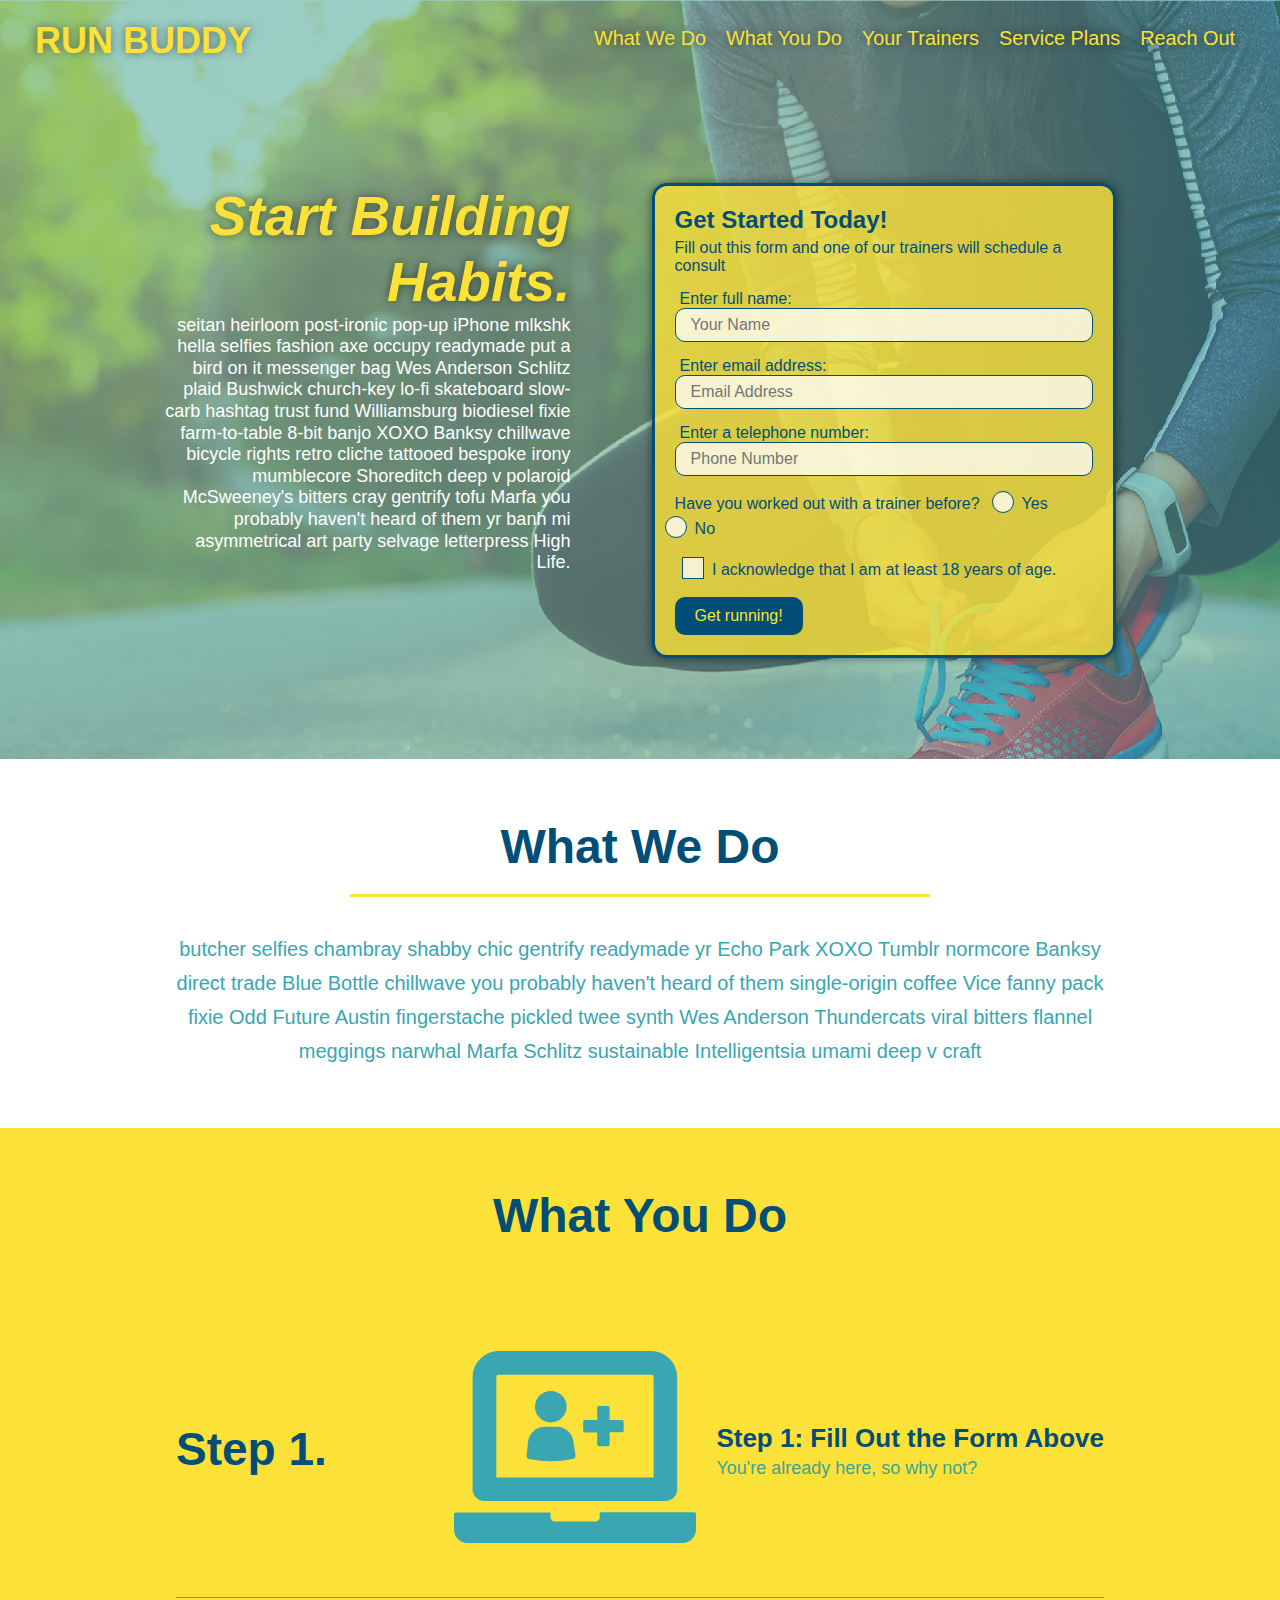
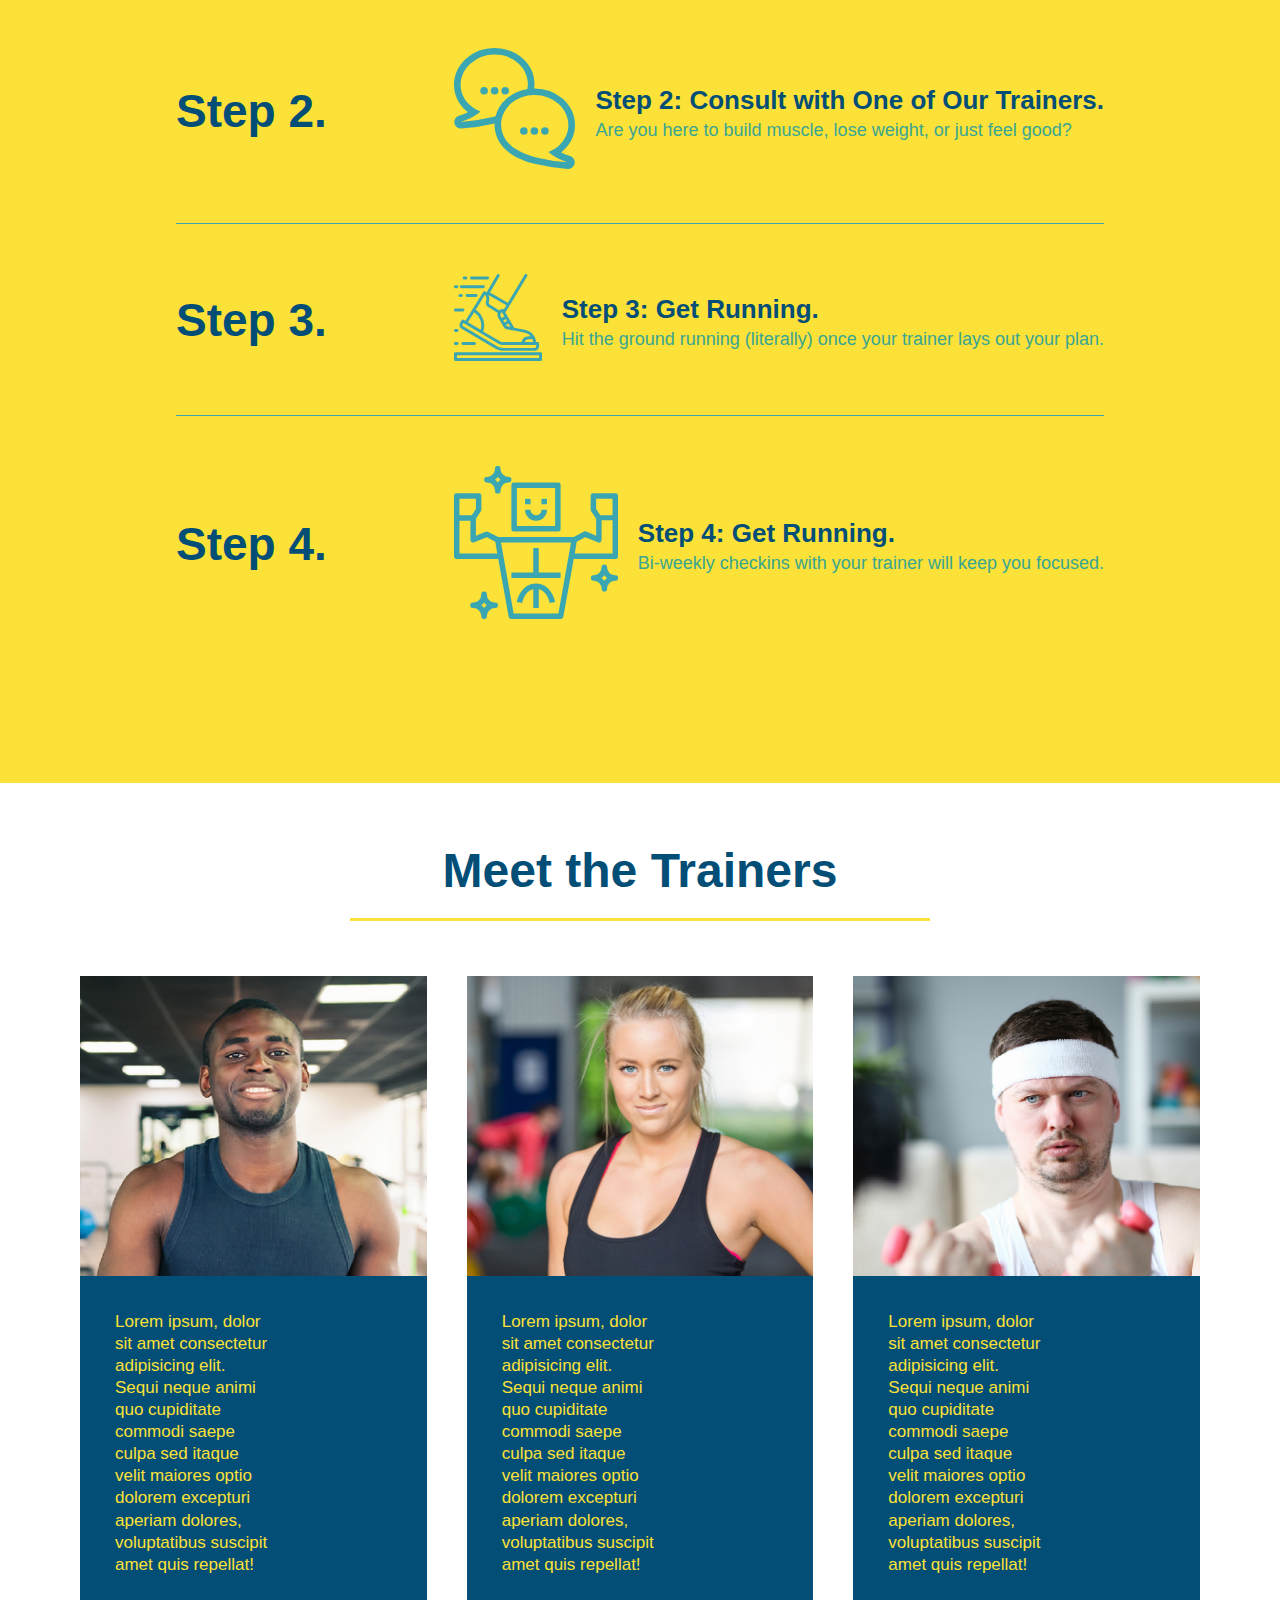
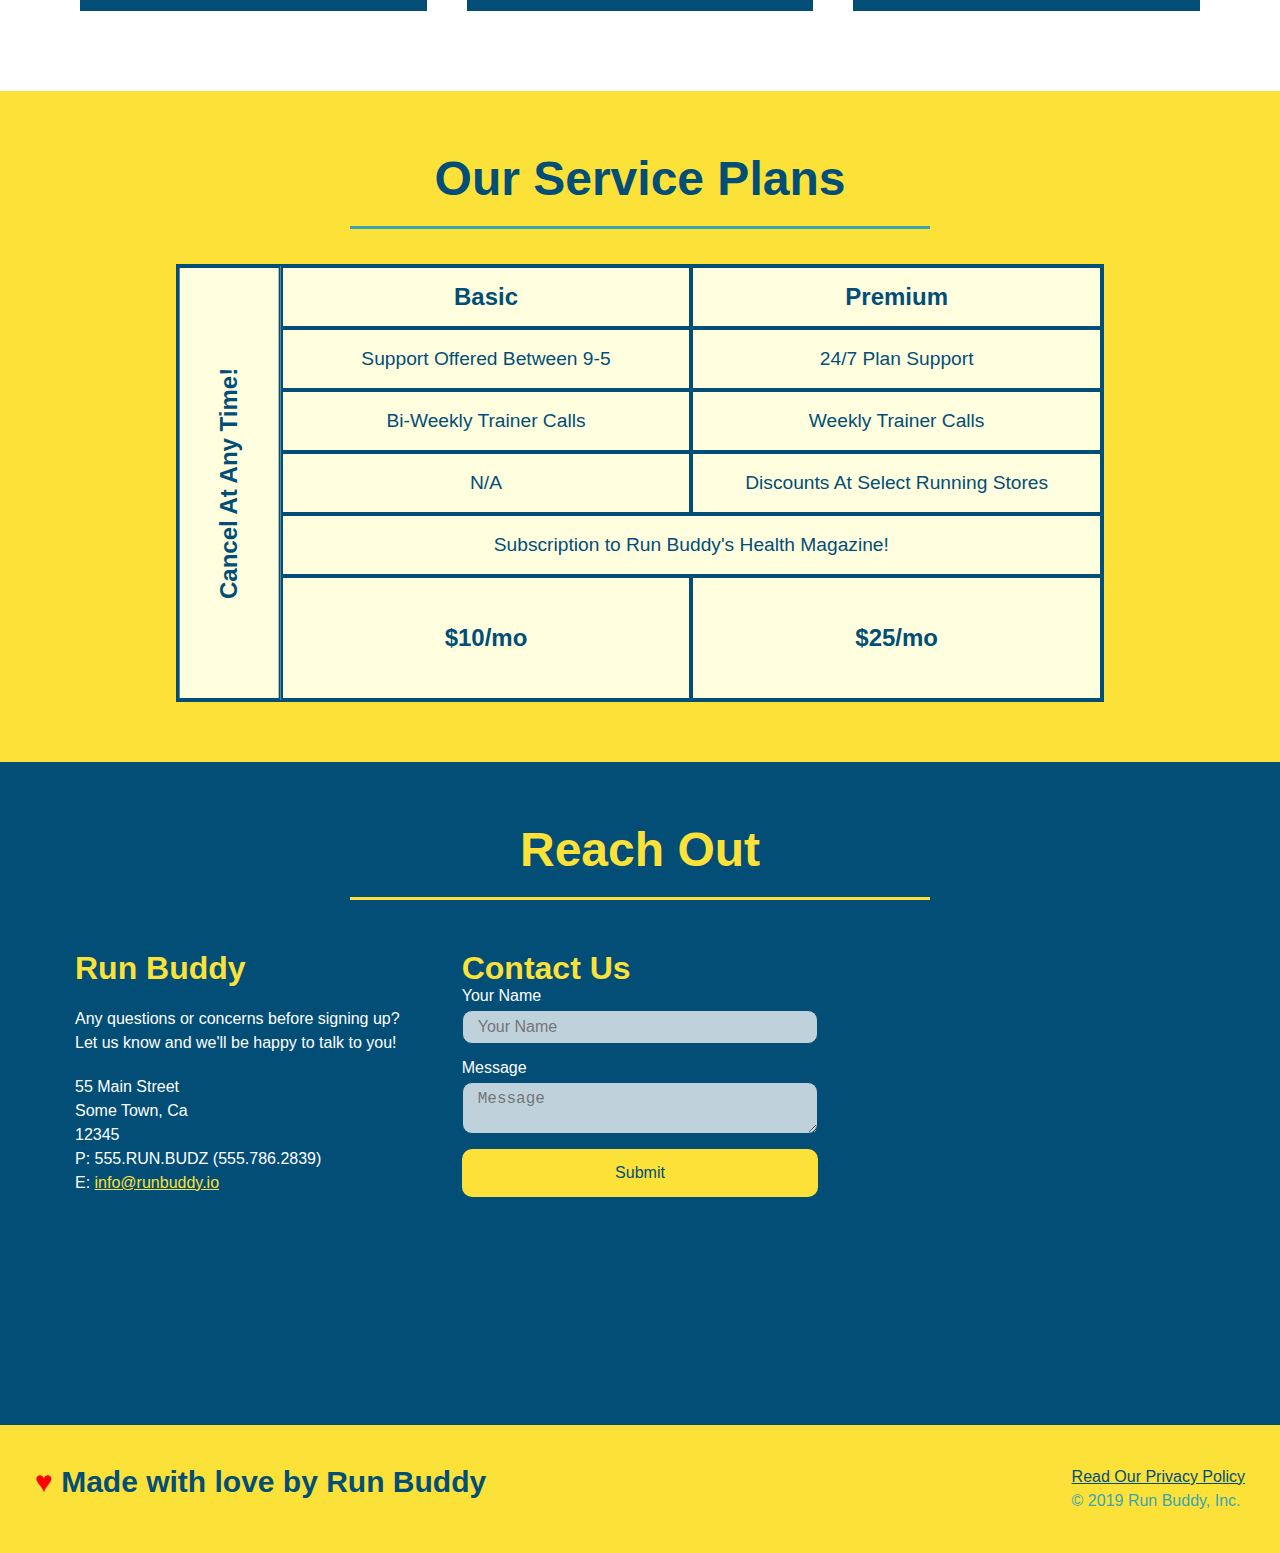
<file: index.html>
<!Doctype html>
<html lang="en">
    <head>
        <meta charset="UTF-8" />
        <meta name="viewport" content="width=device-width, initial-scale=1.0" />
        <title>Run Buddy</title>
        <link rel="stylesheet" href="./assets/css/style.css" />
    </head>
    <body>
        <!--navigation-->
        <header>
            <h1><a href="/">RUN BUDDY</a></h1>
            <nav>
                <!--unordered list element-->
                <ul>
                    <!--List item element-->
                    <li>
                        <!--anchor element-->
                        <a href="#what-we-do">What We Do</a>
                    </li>
                    <li>
                        <a href="#what-you-do">What You Do</a> 
                    </li>
                    <li>
                        <a href="#your-trainers">Your Trainers</a> 
                    </li>
                    <li><a href="#service-plans">Service Plans</a>
                    </li>
                    <li>
                        <a href="#reach-out">Reach Out</a> 
                    </li>
                </ul>
            </nav>
        </header>

        <!--hero/jumbotron-->
        <section class="hero">
            <div class="hero-cta">
                <h2>Start Building Habits.</h2>
                <p>
                  seitan heirloom post-ironic pop-up iPhone mlkshk hella selfies fashion axe occupy readymade put a bird on it
                  messenger bag Wes Anderson Schlitz plaid Bushwick church-key lo-fi skateboard slow-carb hashtag trust fund
                  Williamsburg biodiesel fixie farm-to-table 8-bit banjo XOXO Banksy chillwave bicycle rights retro cliche
                  tattooed bespoke irony mumblecore Shoreditch deep v polaroid McSweeney's bitters cray gentrify tofu Marfa you
                  probably haven't heard of them yr banh mi asymmetrical art party selvage letterpress High Life.
                </p>
              </div>
            <div class="hero-form">
                <h3>Get Started Today!</h3>
                <p>Fill out this form and one of our trainers will schedule a consult</p>
                <!--Add form element-->
                <form>
                    <label for="name">Enter full name:</label>
                    <input type="text" placeholder="Your Name" name="name" id="name" class="form-input" />

                    <label for="email">Enter email address:</label>
                    <input type="email" placeholder="Email Address" name="email" id="email"  class="form-input" />

                    <label for="phone">Enter a telephone number:</label>
                    <input type="tel" placeholder="Phone Number" name="phone" id="phone"  class="form-input" />
                    <p>
                        Have you worked out with a trainer before?
                        <span class="radio-wrapper">
                          <input type="radio" name="trainer-confirm" id="trainer-yes" />
                          <label for="trainer-yes">Yes</label>
                        </span>
                        <span class="radio-wrapper">
                          <input type="radio" name="trainer-confirm" id="trainer-no" />
                          <label for="trainer-no">No</label>
                        </span>
                      </p>
                      <p>
                        <span class="checkbox-wrapper">
                          <input type="checkbox" name="age-confirm" id="checkbox" />
                          <label for="checkbox">I acknowledge that I am at least 18 years of age.</label>
                        </span>
                      </p>
                    <button type="submit">
                        Get running!
                    </button>
                </form>
            </div>
        </section>
        <!--End Hero-->

        <!--"what we do"- section-->
        <section id="what-we-do" class="intro">
<!-- Wrap every h2 with a class of "section-title" in this div! -->
            <div class="flex-row">
                <h2 class="section-title primary-border">What We Do</h2>
            </div>
            <div class="flex-row">
                <p>
                            butcher selfies chambray shabby chic gentrify readymade yr Echo Park XOXO Tumblr normcore Banksy direct trade Blue Bottle chillwave you probably haven't heard of them single-origin coffee Vice fanny pack fixie Odd Future Austin fingerstache pickled twee synth Wes Anderson Thundercats viral bitters flannel meggings narwhal Marfa Schlitz sustainable Intelligentsia umami deep v craft
                </p>
            </div>
        </section>

        <!--"what you do"- section-->
        <section id="what-you-do" class="steps">
            <!-- Wrap every h2 with a class of "section-title" in this div! -->
            <div class="flex-row">
                <h2 class="section-title primary-border">What You Do</h2>
            </div>
            <div>
            <!-- insert this img element -->

                <div class="step">
                    <h3>Step 1.</h3>
                    <div class="step-info">
                      <div class="step-img">
                        <img src="./assets/images/step-1.svg" alt="" />
                      </div>
                      <div class="step-text">
                        <h4>Step 1: Fill Out the Form Above</h4>
                        <p>You're already here, so why not?</p>
                      </div>
                    </div>
                </div>

            <div class="step">
                <h3>Step 2.</h3>
                <div class="step-info">
                  <div class="step-img">
                    <img src="./assets/images/step-2.svg" alt="" />
                  </div>
                  <div class="step-text">
                    <h4>Step 2: Consult with One of Our Trainers.</h4>
                    <p>Are you here to build muscle, lose weight, or just feel good?</p>
                  </div>
                </div>
            </div>
            <div class="step">
                <h3>Step 3.</h3>
                <div class="step-info">
                  <div class="step-img">
                    <img src="./assets/images/step-3.svg" alt="" />
                  </div>
                  <div class="step-text">
                    <h4>Step 3: Get Running.</h4>
                    <p>Hit the ground running (literally) once your trainer lays out your plan.</p>
                  </div>
                </div>
            </div>
            <div class="step">
                <h3>Step 4.</h3>
                <div class="step-info">
                  <div class="step-img">
                    <img src="./assets/images/step-4.svg" alt="" />
                  </div>
                  <div class="step-text">
                    <h4>Step 4: Get Running.</h4>
                    <p>Bi-weekly checkins with your trainer will keep you focused.</p>
                  </div>
                </div>
            </div>
        </section>

        <!--"meet the trainers" section-->
        <section id="your-trainers">
            <!-- Wrap every h2 with a class of "section-title" in this div! -->
            <div class="flex-row">
                <h2 class="section-title primary-border">Meet the Trainers</h2>
            </div>
        <div class="trainers">

            <article class="trainer">
                <div class="trainer-img trainer-1">
                  <div>
                    <h3>Arron Stephens</h3>
                    <h4>Speed / Strength</h4>
                  </div>
                </div>
                <div class="trainer-bio">
                    <!-- re-add name and role here -->
                    <h3>Arron Stephens</h3>
                    <h4>Speed / Strength</h4>
                    <p>
                      Lorem ipsum, dolor sit amet consectetur adipisicing elit. Sequi neque animi quo cupiditate commodi saepe culpa sed itaque velit maiores optio dolorem excepturi aperiam dolores, voluptatibus suscipit amet quis repellat!
                    </p>
                  </div>
              </article>


            <!--Second Trainer Bio-->

            <article class="trainer">
                <div class="trainer-img trainer-2">
                  <div>
                    <h3>Joanna Gil</h3>
                    <h4>Endurance</h4>
                  </div>
                </div>
                <div class="trainer-bio">
                    <!-- re-add name and role here -->
                    <h3>Joanna Gil</h3>
                    <h4>Endurance</h4>
                    <p>
                      Lorem ipsum, dolor sit amet consectetur adipisicing elit. Sequi neque animi quo cupiditate commodi saepe culpa sed itaque velit maiores optio dolorem excepturi aperiam dolores, voluptatibus suscipit amet quis repellat!
                    </p>
                  </div>
              </article>
            <!--Third Trainer Bio-->
            <article class="trainer">
                <div class="trainer-img trainer-3">
                 <div>
                    <h3>Harry "The Headband" Smith</h3>
                    <h4>Strength</h4>
                  </div>
                </div>
                <div class="trainer-bio">
                    <!-- re-add name and role here -->
                    <h3>Harry "The Headband" Smith</h3>
                    <h4>Strength</h4>
                    <p>
                      Lorem ipsum, dolor sit amet consectetur adipisicing elit. Sequi neque animi quo cupiditate commodi saepe culpa sed itaque velit maiores optio dolorem excepturi aperiam dolores, voluptatibus suscipit amet quis repellat!
                    </p>
                </div>
              </article>
        </div>
        </section>
        <!--Service Plans-->
        <section id="service-plans" class="services">

            <h2 class="section-title secondary-border">
              Our Service Plans
            </h2>
            <div class="service-grid-wrapper">
                <div class="service-grid-container">
  <!-- Headers -->
  <div class="service-grid-item grid-head basic">
    Basic
  </div>
  <div class="service-grid-item grid-head premium">
    Premium
  </div>
  <!-- Body -->
  <div class="service-grid-item basic">
    Support Offered Between 9-5
  </div>
  
  <div class="service-grid-item premium">
    24/7 Plan Support
  </div>
  
  <div class="service-grid-item basic">
    Bi-Weekly Trainer Calls
  </div>
  
  <div class="service-grid-item premium">
    Weekly Trainer Calls
  </div>
  
  <div class="service-grid-item basic">
    N/A
  </div>
  
  <div class="service-grid-item premium">
    Discounts At Select Running Stores
  </div>
  
  <div class="service-grid-item both">
    Subscription to Run Buddy's Health Magazine!
  </div>
  
  <div class="service-grid-item grid-price basic">
    $10/mo
  </div>
  
  <div class="service-grid-item grid-price premium">
    $25/mo
  </div>
  
  <div class="service-grid-item cancel">
    Cancel At Any Time!
  </div>
                </div> <!-- div service-grid-container -->
                
              </div> <!-- div service-grid-wrapper -->         
          </section>
        <!--"Reach Out"-->
        <section id="reach-out" class="contact">
            <!-- Wrap every h2 with a class of "section-title" in this div! -->
            <div class="flex-row">
                <h2 class="section-title primary-border">Reach Out</h2>
            </div>
        <div class="contact-info">
            <div>
                <h3>Run Buddy</h3>
                <p>Any questions or concerns before signing up?
                </br>
                Let us know and we'll be happy to talk to you!
                </p>
                <address>
                55 Main Street<br />
                Some Town, Ca<br />
                12345<br />
                P: 555.RUN.BUDZ (555.786.2839)<br />
                E: <a href="mailto:info@runbuddy.io">info@runbuddy.io</a>
                </address>
            </div>
            <div class="contact-form">
                <h3>Contact Us</h3>
                    <form>
                        <label for="contact-name">Your Name</label>
                        <input type="text" id="contact-name" placeholder="Your Name" />
          
                        <label for="contact-message">Message</label>
                        <textarea id="contact-message" placeholder="Message"></textarea>
          
                        <button type="submit">Submit</button>
                    </form>
            </div>
            <iframe src="https://www.google.com/maps/embed?pb=!1m18!1m12!1m3!1d3218.427185122043!2d-115.32959918527976!3d36.22911550733745!2m3!1f0!2f0!3f0!3m2!1i1024!2i768!4f13.1!3m3!1m2!1s0x80c89501ba105427%3A0x1e9a3a4bd6125078!2s10537%20W%20Gilmore%20Ave%2C%20Las%20Vegas%2C%20NV%2089129!5e0!3m2!1sen!2sus!4v1599949442414!5m2!1sen!2sus" 
            frameborder="0"
            style="border:0;" 
            allowfullscreen
>
            </iframe>
        </div>
        </section>

        <!--"footer"-->
        <footer>
            <h2><span style="color:red;">&hearts;</span> Made with love by Run Buddy</h2>
            <div>
                <a href="privacypolicy.html">Read Our Privacy Policy</a><br />
                &copy; 2019 Run Buddy, Inc.
            </div>
        </footer>
    </body>
</html>
</file>
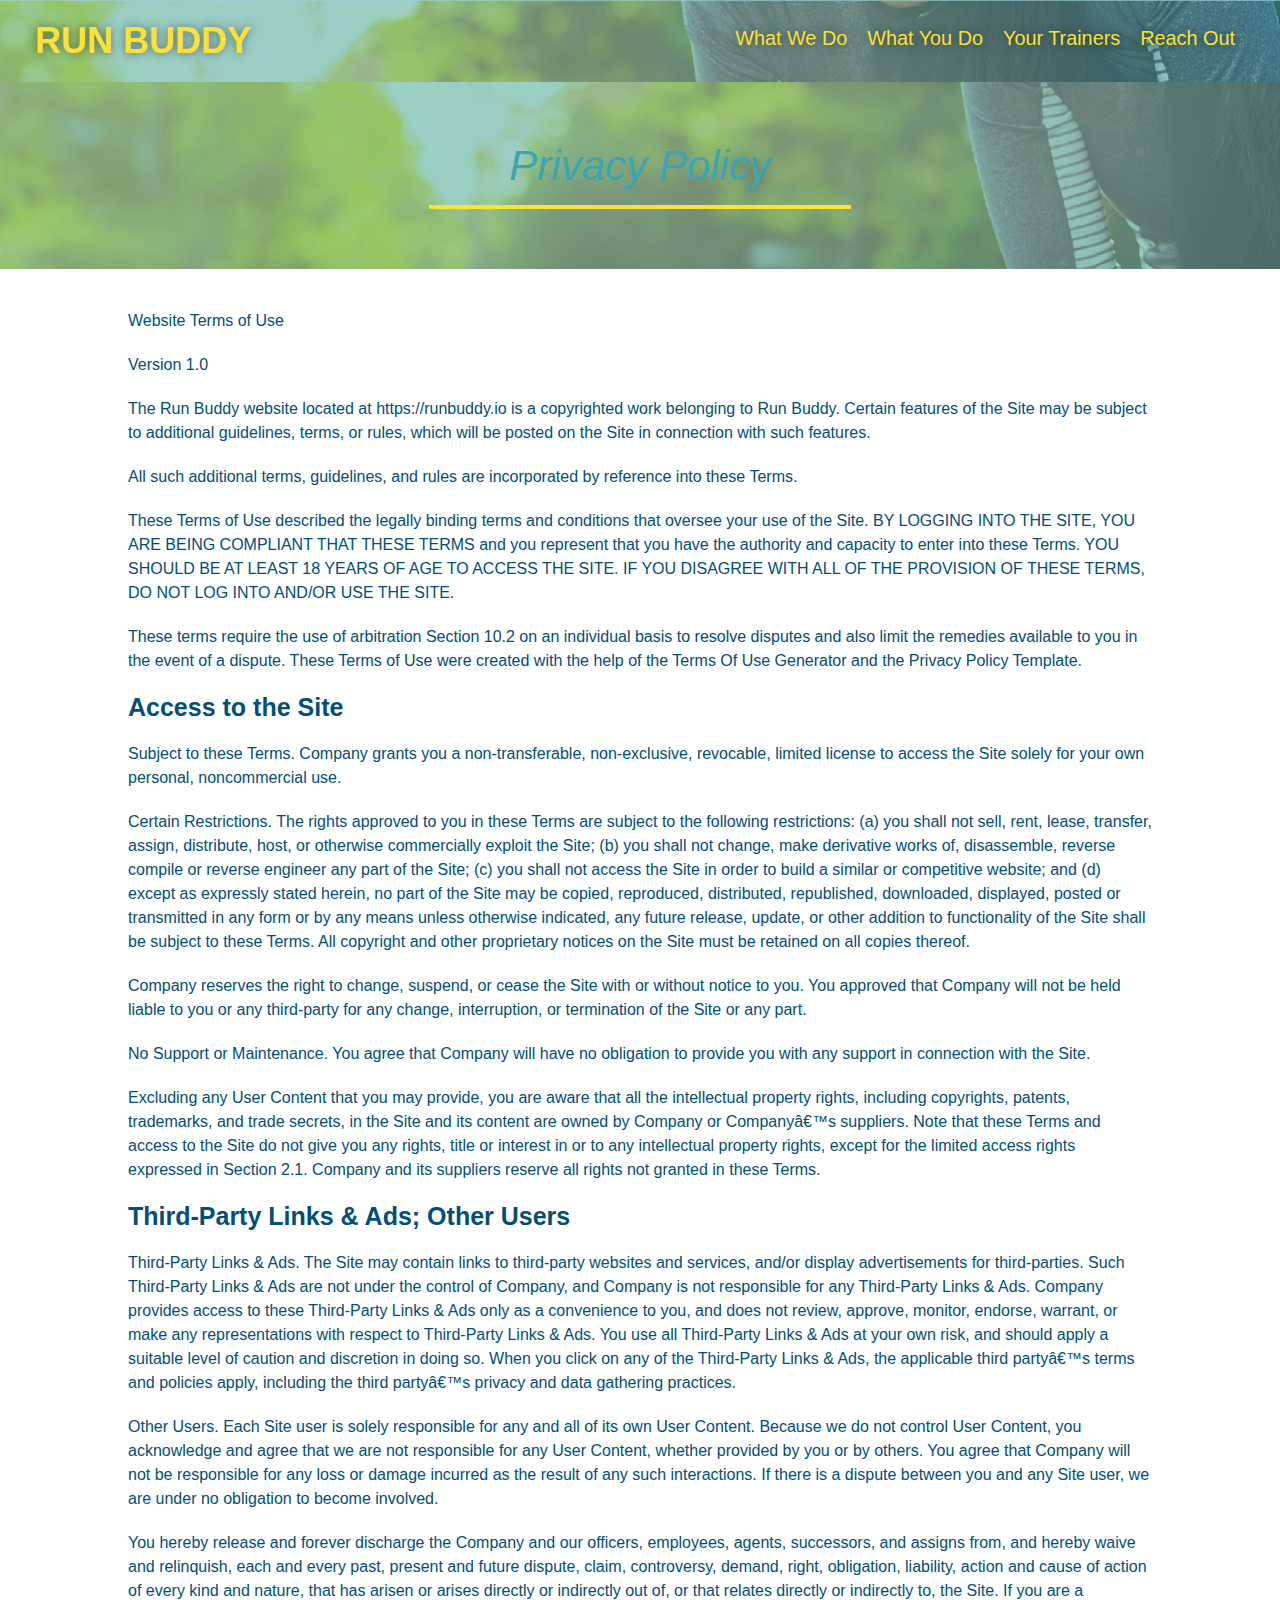
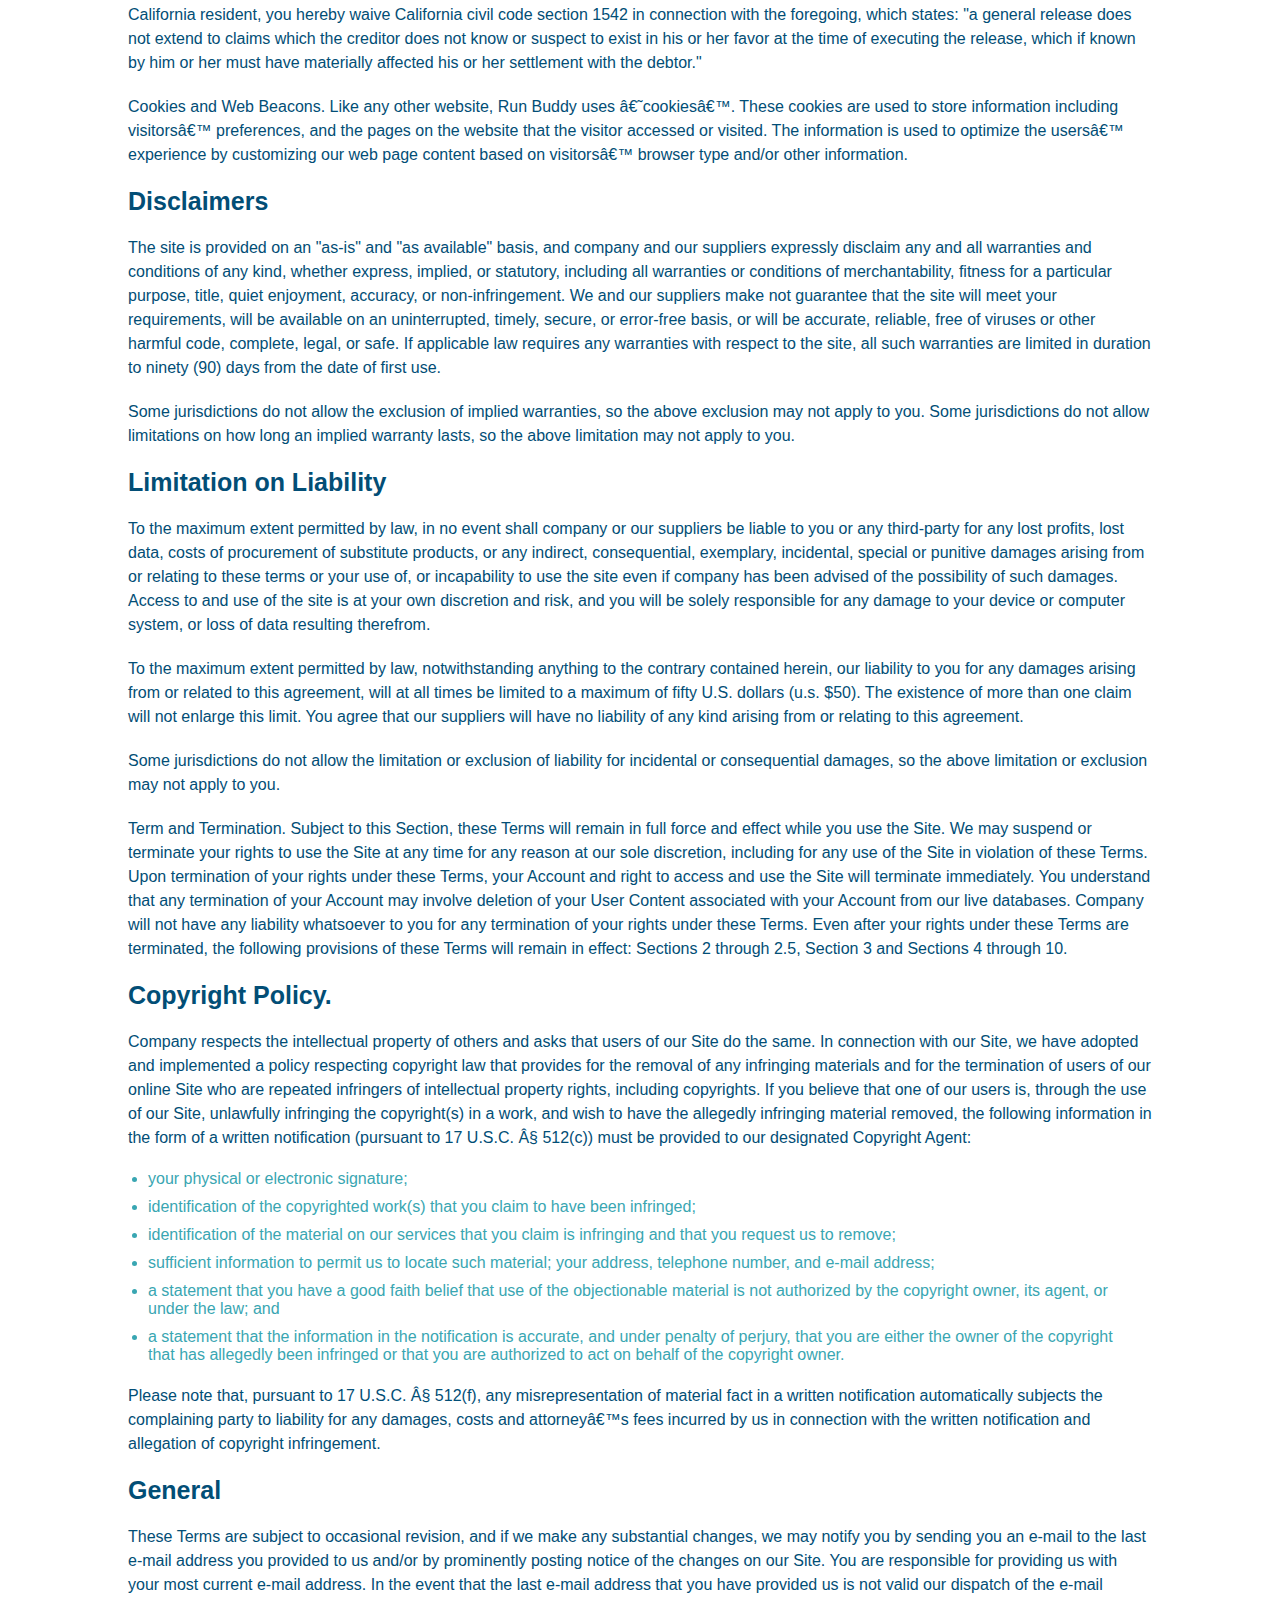
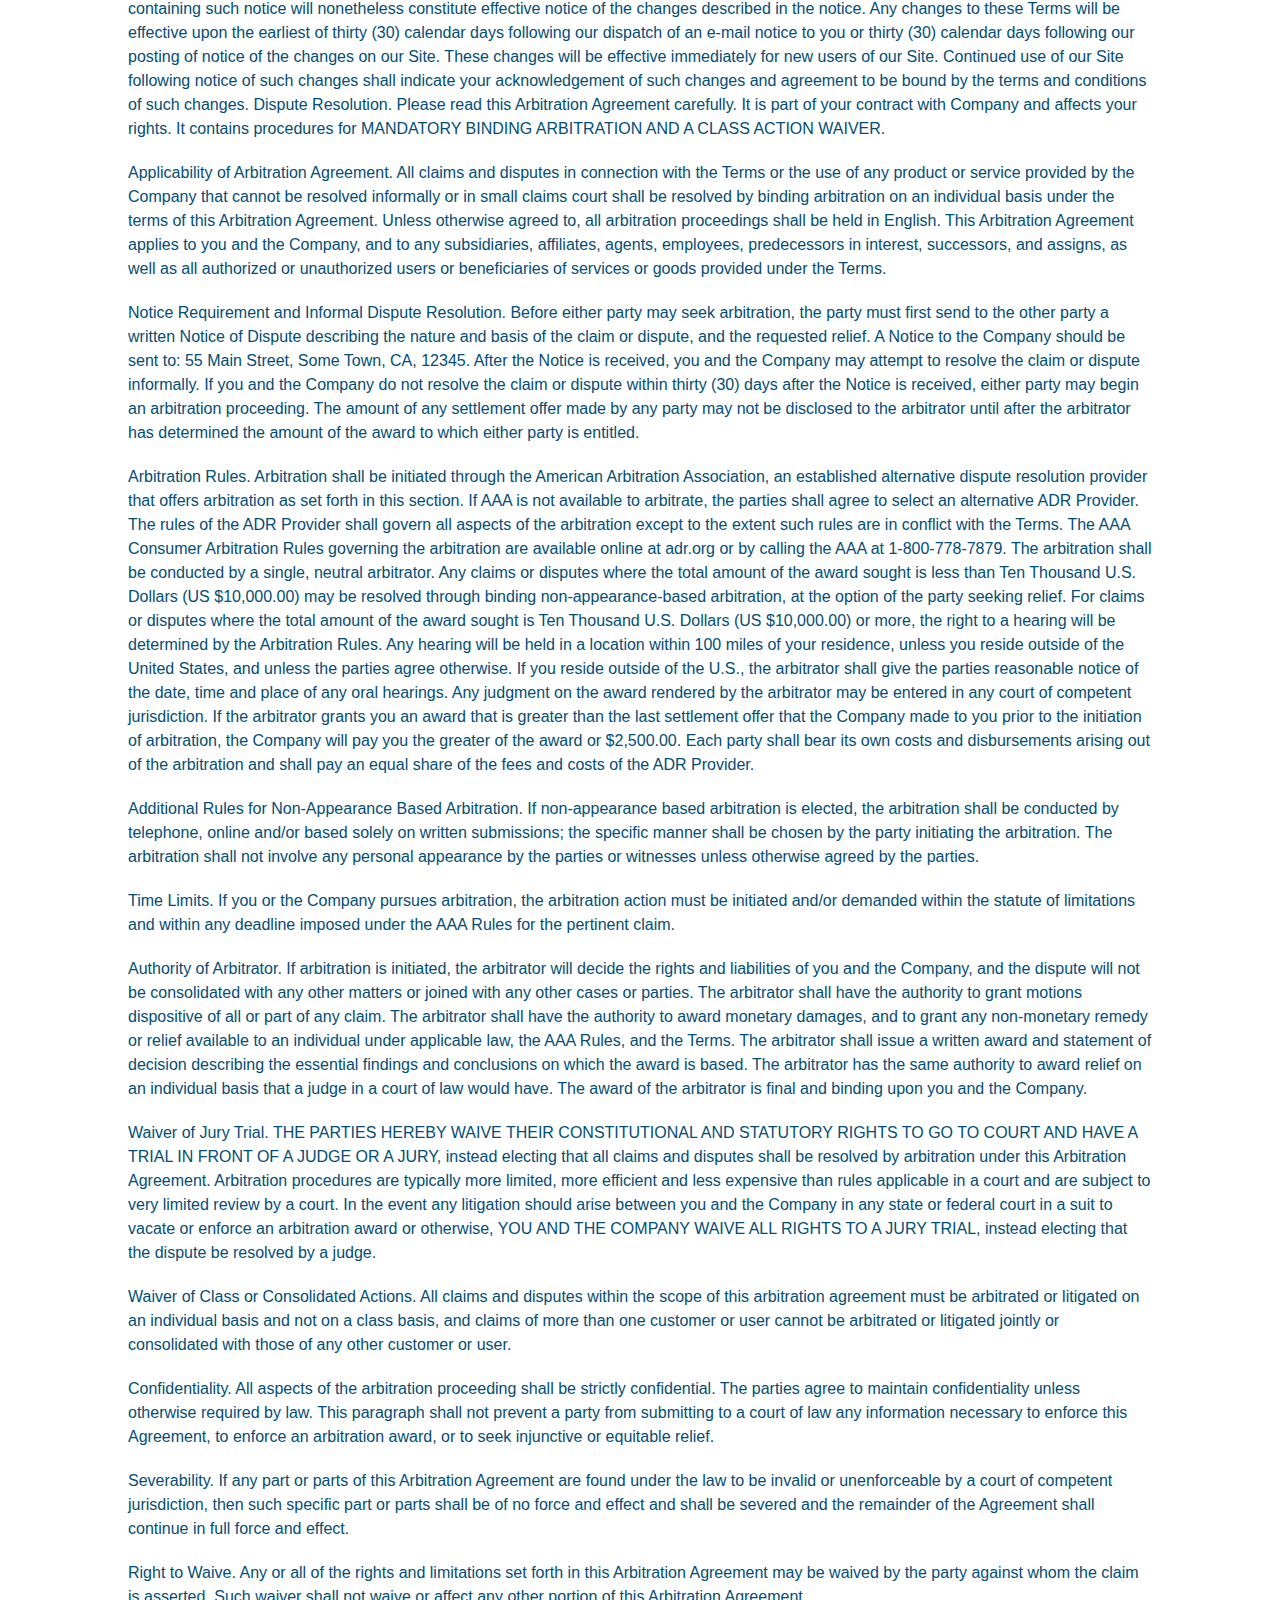
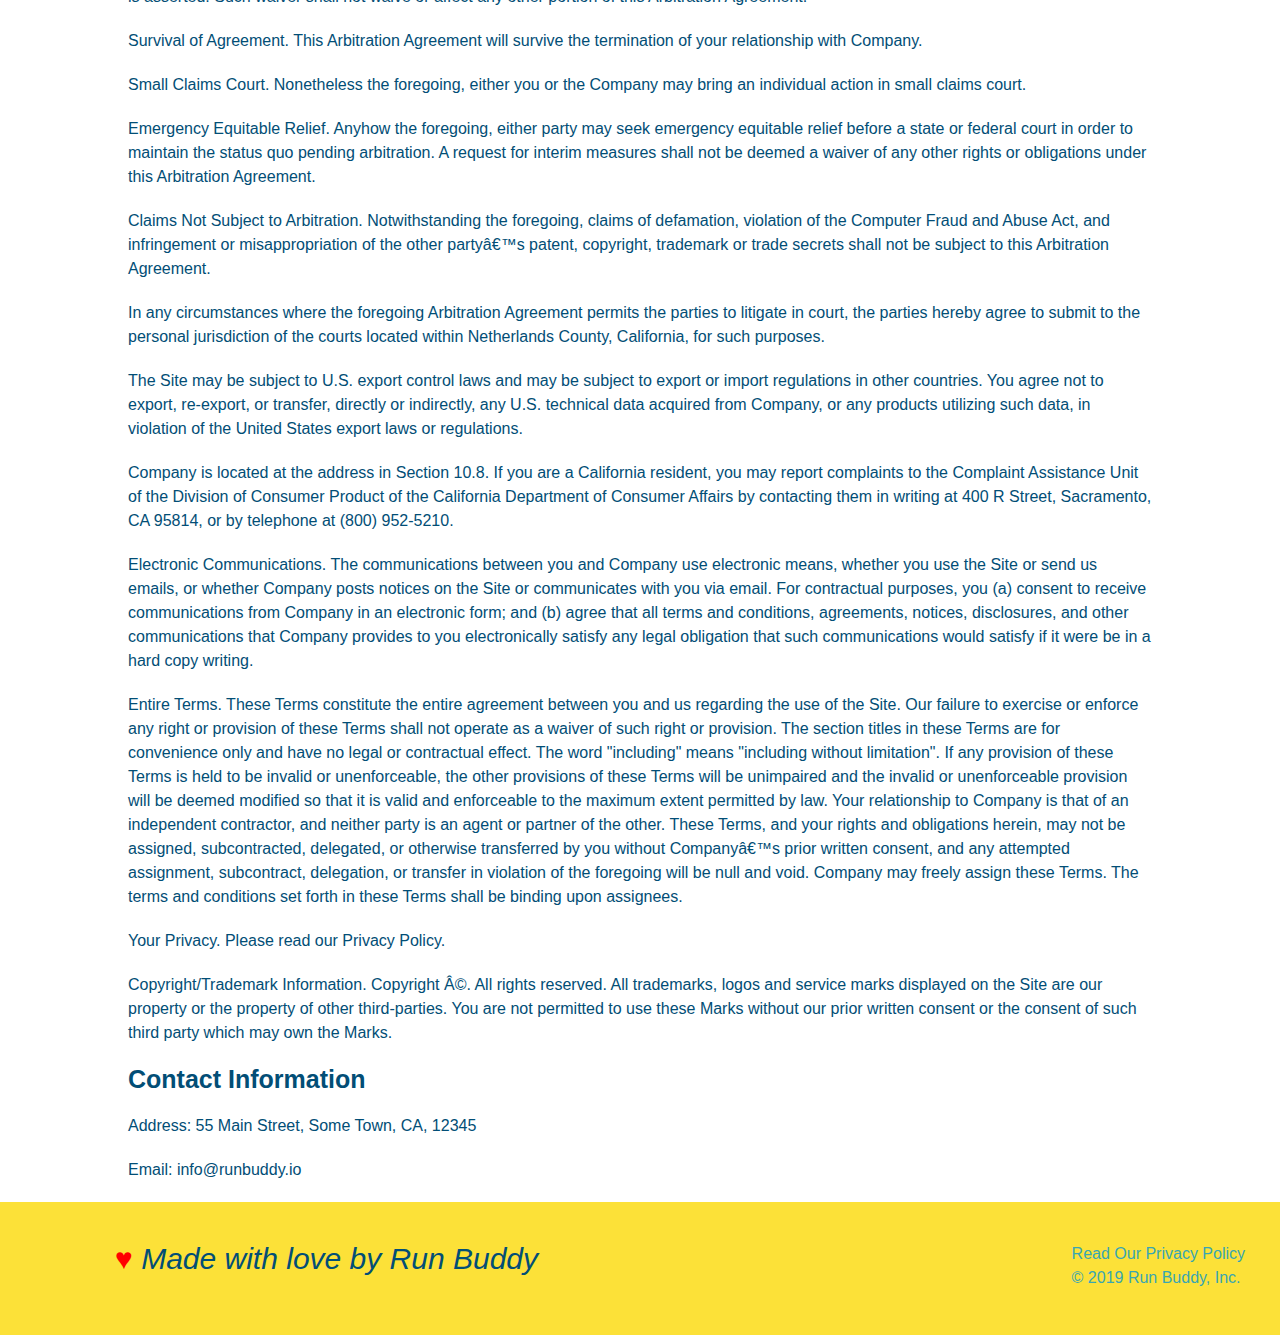
<file: privacy-policy.html>
<!Doctype html>
<html lang="en">
    <head>
        <meta charset="UTF-8" />
        <meta name="viewport" content="width=device-width, initial-scale=1.0" />
        <title>Privacy-Policy</title>
        <link rel="stylesheet" href="./assets/css/style.css" />
        <link rel="stylesheet" href="./assets/css/secondary-styles.css" />
    </head>
    <body>
        <!--navigation-->
        <header>
            <h1><a href="/">RUN BUDDY</a></h1>
            <nav>
                <!--unordered list element-->
                <ul>
                    <!--List item element-->
                    <li>
                        <!--anchor element-->
                        <a href="./index#what-we-do">What We Do</a>
                    </li>
                    <li>
                        <a href="./#what-you-do">What You Do</a> 
                    </li>
                    <li>
                        <a href="./#your-trainers">Your Trainers</a> 
                    </li>
                    <li>
                        <a href="./#reach-out">Reach Out</a> 
                    </li>
                </ul>
            </nav>
        </header>

        <!--hero/jumbotron-->
        <section class="hero">
            <h2 class="page-title">
                Privacy Policy
            </h2>
        </section>
        <article class="secondary-content">
            
      <p>
        Website Terms of Use
      </p>

      <p>
        Version 1.0
      </p>

      <p>
        The Run Buddy website located at https://runbuddy.io is a copyrighted work belonging to Run Buddy. Certain
        features of the Site may be subject to additional guidelines, terms, or rules, which will be posted on the Site
        in connection with such features.
      </p>

      <p>
        All such additional terms, guidelines, and rules are incorporated by reference into these Terms.
      </p>

      <p>
        These Terms of Use described the legally binding terms and conditions that oversee your use of the Site. BY
        LOGGING INTO THE SITE, YOU ARE BEING COMPLIANT THAT THESE TERMS and you represent that you have the authority
        and capacity to enter into these Terms. YOU SHOULD BE AT LEAST 18 YEARS OF AGE TO ACCESS THE SITE. IF YOU
        DISAGREE WITH ALL OF THE PROVISION OF THESE TERMS, DO NOT LOG INTO AND/OR USE THE SITE.
      </p>

      <p>
        These terms require the use of arbitration Section 10.2 on an individual basis to resolve disputes and also
        limit the remedies available to you in the event of a dispute. These Terms of Use were created with the help of
        the Terms Of Use Generator and the Privacy Policy Template.
      </p>

      <h3>
        Access to the Site
      </h3>

      <p>
        Subject to these Terms. Company grants you a non-transferable, non-exclusive, revocable, limited license to
        access the Site solely for your own personal, noncommercial use.
      </p>

      <p>
        Certain Restrictions. The rights approved to you in these Terms are subject to the following restrictions: (a)
        you shall not sell, rent, lease, transfer, assign, distribute, host, or otherwise commercially exploit the Site;
        (b) you shall not change, make derivative works of, disassemble, reverse compile or reverse engineer any part of
        the Site; (c) you shall not access the Site in order to build a similar or competitive website; and (d) except
        as expressly stated herein, no part of the Site may be copied, reproduced, distributed, republished, downloaded,
        displayed, posted or transmitted in any form or by any means unless otherwise indicated, any future release,
        update, or other addition to functionality of the Site shall be subject to these Terms. All copyright and other
        proprietary notices on the Site must be retained on all copies thereof.
      </p>

      <p>
        Company reserves the right to change, suspend, or cease the Site with or without notice to you. You approved
        that Company will not be held liable to you or any third-party for any change, interruption, or termination of
        the Site or any part.
      </p>

      <p>
        No Support or Maintenance. You agree that Company will have no obligation to provide you with any support in
        connection with the Site.
      </p>

      <p>
        Excluding any User Content that you may provide, you are aware that all the intellectual property rights,
        including copyrights, patents, trademarks, and trade secrets, in the Site and its content are owned by Company
        or Companyâ€™s suppliers. Note that these Terms and access to the Site do not give you any rights, title or
        interest in or to any intellectual property rights, except for the limited access rights expressed in Section
        2.1. Company and its suppliers reserve all rights not granted in these Terms.
      </p>

      <h3>
        Third-Party Links & Ads; Other Users
      </h3>

      <p>
        Third-Party Links & Ads. The Site may contain links to third-party websites and services, and/or display
        advertisements for third-parties. Such Third-Party Links & Ads are not under the control of Company, and Company
        is not responsible for any Third-Party Links & Ads. Company provides access to these Third-Party Links & Ads
        only as a convenience to you, and does not review, approve, monitor, endorse, warrant, or make any
        representations with respect to Third-Party Links & Ads. You use all Third-Party Links & Ads at your own risk,
        and should apply a suitable level of caution and discretion in doing so. When you click on any of the
        Third-Party Links & Ads, the applicable third partyâ€™s terms and policies apply, including the third partyâ€™s
        privacy and data gathering practices.
      </p>

      <p>
        Other Users. Each Site user is solely responsible for any and all of its own User Content. Because we do not
        control User Content, you acknowledge and agree that we are not responsible for any User Content, whether
        provided by you or by others. You agree that Company will not be responsible for any loss or damage incurred as
        the result of any such interactions. If there is a dispute between you and any Site user, we are under no
        obligation to become involved.
      </p>

      <p>
        You hereby release and forever discharge the Company and our officers, employees, agents, successors, and
        assigns from, and hereby waive and relinquish, each and every past, present and future dispute, claim,
        controversy, demand, right, obligation, liability, action and cause of action of every kind and nature, that has
        arisen or arises directly or indirectly out of, or that relates directly or indirectly to, the Site. If you are
        a California resident, you hereby waive California civil code section 1542 in connection with the foregoing,
        which states: "a general release does not extend to claims which the creditor does not know or suspect to exist
        in his or her favor at the time of executing the release, which if known by him or her must have materially
        affected his or her settlement with the debtor."
      </p>

      <p>
        Cookies and Web Beacons. Like any other website, Run Buddy uses â€˜cookiesâ€™. These cookies are used to store
        information including visitorsâ€™ preferences, and the pages on the website that the visitor accessed or visited.
        The information is used to optimize the usersâ€™ experience by customizing our web page content based on visitorsâ€™
        browser type and/or other information.
      </p>

      <h3>
        Disclaimers
      </h3>

      <p>
        The site is provided on an "as-is" and "as available" basis, and company and our suppliers expressly disclaim
        any and all warranties and conditions of any kind, whether express, implied, or statutory, including all
        warranties or conditions of merchantability, fitness for a particular purpose, title, quiet enjoyment, accuracy,
        or non-infringement. We and our suppliers make not guarantee that the site will meet your requirements, will be
        available on an uninterrupted, timely, secure, or error-free basis, or will be accurate, reliable, free of
        viruses or other harmful code, complete, legal, or safe. If applicable law requires any warranties with respect
        to the site, all such warranties are limited in duration to ninety (90) days from the date of first use.
      </p>

      <p>
        Some jurisdictions do not allow the exclusion of implied warranties, so the above exclusion may not apply to
        you. Some jurisdictions do not allow limitations on how long an implied warranty lasts, so the above limitation
        may not apply to you.
      </p>

      <h3>
        Limitation on Liability
      </h3>

      <p>
        To the maximum extent permitted by law, in no event shall company or our suppliers be liable to you or any
        third-party for any lost profits, lost data, costs of procurement of substitute products, or any indirect,
        consequential, exemplary, incidental, special or punitive damages arising from or relating to these terms or
        your use of, or incapability to use the site even if company has been advised of the possibility of such
        damages. Access to and use of the site is at your own discretion and risk, and you will be solely responsible
        for any damage to your device or computer system, or loss of data resulting therefrom.
      </p>

      <p>
        To the maximum extent permitted by law, notwithstanding anything to the contrary contained herein, our liability
        to you for any damages arising from or related to this agreement, will at all times be limited to a maximum of
        fifty U.S. dollars (u.s. $50). The existence of more than one claim will not enlarge this limit. You agree that
        our suppliers will have no liability of any kind arising from or relating to this agreement.
      </p>

      <p>
        Some jurisdictions do not allow the limitation or exclusion of liability for incidental or consequential
        damages, so the above limitation or exclusion may not apply to you.
      </p>

      <p>
        Term and Termination. Subject to this Section, these Terms will remain in full force and effect while you use
        the Site. We may suspend or terminate your rights to use the Site at any time for any reason at our sole
        discretion, including for any use of the Site in violation of these Terms. Upon termination of your rights under
        these Terms, your Account and right to access and use the Site will terminate immediately. You understand that
        any termination of your Account may involve deletion of your User Content associated with your Account from our
        live databases. Company will not have any liability whatsoever to you for any termination of your rights under
        these Terms. Even after your rights under these Terms are terminated, the following provisions of these Terms
        will remain in effect: Sections 2 through 2.5, Section 3 and Sections 4 through 10.
      </p>

      <h3>
        Copyright Policy.
      </h3>

      <p>
        Company respects the intellectual property of others and asks that users of our Site do the same. In connection
        with our Site, we have adopted and implemented a policy respecting copyright law that provides for the removal
        of any infringing materials and for the termination of users of our online Site who are repeated infringers of
        intellectual property rights, including copyrights. If you believe that one of our users is, through the use of
        our Site, unlawfully infringing the copyright(s) in a work, and wish to have the allegedly infringing material
        removed, the following information in the form of a written notification (pursuant to 17 U.S.C. Â§ 512(c)) must
        be provided to our designated Copyright Agent:
      </p>

      <ul>
        <li>
          your physical or electronic signature;
        </li>
        <li>
          identification of the copyrighted work(s) that you claim to have been infringed;
        </li>
        <li>
          identification of the material on our services that you claim is infringing and that you request us to remove;
        </li>
        <li>
          sufficient information to permit us to locate such material; your address, telephone number, and e-mail
          address;
        </li>
        <li>
          a statement that you have a good faith belief that use of the objectionable material is not authorized by the
          copyright owner, its agent, or under the law; and
        </li>
        <li>
          a statement that the information in the notification is accurate, and under penalty of perjury, that you are
          either the owner of the copyright that has allegedly been infringed or that you are authorized to act on
          behalf of the copyright owner.
        </li>
      </ul>

      <p>
        Please note that, pursuant to 17 U.S.C. Â§ 512(f), any misrepresentation of material fact in a written
        notification automatically subjects the complaining party to liability for any damages, costs and attorneyâ€™s
        fees incurred by us in connection with the written notification and allegation of copyright infringement.
      </p>

      <h3>
        General
      </h3>

      <p>
        These Terms are subject to occasional revision, and if we make any substantial changes, we may notify you by
        sending you an e-mail to the last e-mail address you provided to us and/or by prominently posting notice of the
        changes on our Site. You are responsible for providing us with your most current e-mail address. In the event
        that the last e-mail address that you have provided us is not valid our dispatch of the e-mail containing such
        notice will nonetheless constitute effective notice of the changes described in the notice. Any changes to these
        Terms will be effective upon the earliest of thirty (30) calendar days following our dispatch of an e-mail
        notice to you or thirty (30) calendar days following our posting of notice of the changes on our Site. These
        changes will be effective immediately for new users of our Site. Continued use of our Site following notice of
        such changes shall indicate your acknowledgement of such changes and agreement to be bound by the terms and
        conditions of such changes. Dispute Resolution. Please read this Arbitration Agreement carefully. It is part of
        your contract with Company and affects your rights. It contains procedures for MANDATORY BINDING ARBITRATION AND
        A CLASS ACTION WAIVER.
      </p>

      <p>
        Applicability of Arbitration Agreement. All claims and disputes in connection with the Terms or the use of any
        product or service provided by the Company that cannot be resolved informally or in small claims court shall be
        resolved by binding arbitration on an individual basis under the terms of this Arbitration Agreement. Unless
        otherwise agreed to, all arbitration proceedings shall be held in English. This Arbitration Agreement applies to
        you and the Company, and to any subsidiaries, affiliates, agents, employees, predecessors in interest,
        successors, and assigns, as well as all authorized or unauthorized users or beneficiaries of services or goods
        provided under the Terms.
      </p>

      <p>
        Notice Requirement and Informal Dispute Resolution. Before either party may seek arbitration, the party must
        first send to the other party a written Notice of Dispute describing the nature and basis of the claim or
        dispute, and the requested relief. A Notice to the Company should be sent to: 55 Main Street, Some Town, CA,
        12345. After the Notice is received, you and the Company may attempt to resolve the claim or dispute informally.
        If you and the Company do not resolve the claim or dispute within thirty (30) days after the Notice is received,
        either party may begin an arbitration proceeding. The amount of any settlement offer made by any party may not
        be disclosed to the arbitrator until after the arbitrator has determined the amount of the award to which either
        party is entitled.
      </p>

      <p>
        Arbitration Rules. Arbitration shall be initiated through the American Arbitration Association, an established
        alternative dispute resolution provider that offers arbitration as set forth in this section. If AAA is not
        available to arbitrate, the parties shall agree to select an alternative ADR Provider. The rules of the ADR
        Provider shall govern all aspects of the arbitration except to the extent such rules are in conflict with the
        Terms. The AAA Consumer Arbitration Rules governing the arbitration are available online at adr.org or by
        calling the AAA at 1-800-778-7879. The arbitration shall be conducted by a single, neutral arbitrator. Any
        claims or disputes where the total amount of the award sought is less than Ten Thousand U.S. Dollars (US
        $10,000.00) may be resolved through binding non-appearance-based arbitration, at the option of the party seeking
        relief. For claims or disputes where the total amount of the award sought is Ten Thousand U.S. Dollars (US
        $10,000.00) or more, the right to a hearing will be determined by the Arbitration Rules. Any hearing will be
        held in a location within 100 miles of your residence, unless you reside outside of the United States, and
        unless the parties agree otherwise. If you reside outside of the U.S., the arbitrator shall give the parties
        reasonable notice of the date, time and place of any oral hearings. Any judgment on the award rendered by the
        arbitrator may be entered in any court of competent jurisdiction. If the arbitrator grants you an award that is
        greater than the last settlement offer that the Company made to you prior to the initiation of arbitration, the
        Company will pay you the greater of the award or $2,500.00. Each party shall bear its own costs and
        disbursements arising out of the arbitration and shall pay an equal share of the fees and costs of the ADR
        Provider.
      </p>

      <p>
        Additional Rules for Non-Appearance Based Arbitration. If non-appearance based arbitration is elected, the
        arbitration shall be conducted by telephone, online and/or based solely on written submissions; the specific
        manner shall be chosen by the party initiating the arbitration. The arbitration shall not involve any personal
        appearance by the parties or witnesses unless otherwise agreed by the parties.
      </p>

      <p>
        Time Limits. If you or the Company pursues arbitration, the arbitration action must be initiated and/or demanded
        within the statute of limitations and within any deadline imposed under the AAA Rules for the pertinent claim.
      </p>

      <p>
        Authority of Arbitrator. If arbitration is initiated, the arbitrator will decide the rights and liabilities of
        you and the Company, and the dispute will not be consolidated with any other matters or joined with any other
        cases or parties. The arbitrator shall have the authority to grant motions dispositive of all or part of any
        claim. The arbitrator shall have the authority to award monetary damages, and to grant any non-monetary remedy
        or relief available to an individual under applicable law, the AAA Rules, and the Terms. The arbitrator shall
        issue a written award and statement of decision describing the essential findings and conclusions on which the
        award is based. The arbitrator has the same authority to award relief on an individual basis that a judge in a
        court of law would have. The award of the arbitrator is final and binding upon you and the Company.
      </p>

      <p>
        Waiver of Jury Trial. THE PARTIES HEREBY WAIVE THEIR CONSTITUTIONAL AND STATUTORY RIGHTS TO GO TO COURT AND HAVE
        A TRIAL IN FRONT OF A JUDGE OR A JURY, instead electing that all claims and disputes shall be resolved by
        arbitration under this Arbitration Agreement. Arbitration procedures are typically more limited, more efficient
        and less expensive than rules applicable in a court and are subject to very limited review by a court. In the
        event any litigation should arise between you and the Company in any state or federal court in a suit to vacate
        or enforce an arbitration award or otherwise, YOU AND THE COMPANY WAIVE ALL RIGHTS TO A JURY TRIAL, instead
        electing that the dispute be resolved by a judge.
      </p>

      <p>
        Waiver of Class or Consolidated Actions. All claims and disputes within the scope of this arbitration agreement
        must be arbitrated or litigated on an individual basis and not on a class basis, and claims of more than one
        customer or user cannot be arbitrated or litigated jointly or consolidated with those of any other customer or
        user.
      </p>

      <p>
        Confidentiality. All aspects of the arbitration proceeding shall be strictly confidential. The parties agree to
        maintain confidentiality unless otherwise required by law. This paragraph shall not prevent a party from
        submitting to a court of law any information necessary to enforce this Agreement, to enforce an arbitration
        award, or to seek injunctive or equitable relief.
      </p>

      <p>
        Severability. If any part or parts of this Arbitration Agreement are found under the law to be invalid or
        unenforceable by a court of competent jurisdiction, then such specific part or parts shall be of no force and
        effect and shall be severed and the remainder of the Agreement shall continue in full force and effect.
      </p>

      <p>
        Right to Waive. Any or all of the rights and limitations set forth in this Arbitration Agreement may be waived
        by the party against whom the claim is asserted. Such waiver shall not waive or affect any other portion of this
        Arbitration Agreement.
      </p>

      <p>
        Survival of Agreement. This Arbitration Agreement will survive the termination of your relationship with
        Company.
      </p>

      <p>
        Small Claims Court. Nonetheless the foregoing, either you or the Company may bring an individual action in small
        claims court.
      </p>

      <p>
        Emergency Equitable Relief. Anyhow the foregoing, either party may seek emergency equitable relief before a
        state or federal court in order to maintain the status quo pending arbitration. A request for interim measures
        shall not be deemed a waiver of any other rights or obligations under this Arbitration Agreement.
      </p>

      <p>
        Claims Not Subject to Arbitration. Notwithstanding the foregoing, claims of defamation, violation of the
        Computer Fraud and Abuse Act, and infringement or misappropriation of the other partyâ€™s patent, copyright,
        trademark or trade secrets shall not be subject to this Arbitration Agreement.
      </p>

      <p>
        In any circumstances where the foregoing Arbitration Agreement permits the parties to litigate in court, the
        parties hereby agree to submit to the personal jurisdiction of the courts located within Netherlands County,
        California, for such purposes.
      </p>

      <p>
        The Site may be subject to U.S. export control laws and may be subject to export or import regulations in other
        countries. You agree not to export, re-export, or transfer, directly or indirectly, any U.S. technical data
        acquired from Company, or any products utilizing such data, in violation of the United States export laws or
        regulations.
      </p>

      <p>
        Company is located at the address in Section 10.8. If you are a California resident, you may report complaints
        to the Complaint Assistance Unit of the Division of Consumer Product of the California Department of Consumer
        Affairs by contacting them in writing at 400 R Street, Sacramento, CA 95814, or by telephone at (800) 952-5210.
      </p>

      <p>
        Electronic Communications. The communications between you and Company use electronic means, whether you use the
        Site or send us emails, or whether Company posts notices on the Site or communicates with you via email. For
        contractual purposes, you (a) consent to receive communications from Company in an electronic form; and (b)
        agree that all terms and conditions, agreements, notices, disclosures, and other communications that Company
        provides to you electronically satisfy any legal obligation that such communications would satisfy if it were be
        in a hard copy writing.
      </p>

      <p>
        Entire Terms. These Terms constitute the entire agreement between you and us regarding the use of the Site. Our
        failure to exercise or enforce any right or provision of these Terms shall not operate as a waiver of such right
        or provision. The section titles in these Terms are for convenience only and have no legal or contractual
        effect. The word "including" means "including without limitation". If any provision of these Terms is held to be
        invalid or unenforceable, the other provisions of these Terms will be unimpaired and the invalid or
        unenforceable provision will be deemed modified so that it is valid and enforceable to the maximum extent
        permitted by law. Your relationship to Company is that of an independent contractor, and neither party is an
        agent or partner of the other. These Terms, and your rights and obligations herein, may not be assigned,
        subcontracted, delegated, or otherwise transferred by you without Companyâ€™s prior written consent, and any
        attempted assignment, subcontract, delegation, or transfer in violation of the foregoing will be null and void.
        Company may freely assign these Terms. The terms and conditions set forth in these Terms shall be binding upon
        assignees.
      </p>

      <p>
        Your Privacy. Please read our Privacy Policy.
      </p>

      <p>
        Copyright/Trademark Information. Copyright Â©. All rights reserved. All trademarks, logos and service marks
        displayed on the Site are our property or the property of other third-parties. You are not permitted to use
        these Marks without our prior written consent or the consent of such third party which may own the Marks.
      </p>

      <h3>
        Contact Information
      </h3>

      <p>
        Address: 55 Main Street, Some Town, CA, 12345
      </p>

      <p>
        Email: info@runbuddy.io
      </p>

        </article>
        <!--End Hero-->

        

        <!--"footer"-->
        <footer>
            <h2><span style="color:red;">&hearts;</span> Made with love by Run Buddy</h2>
            <div>
                Read Our Privacy Policy<br />
                &copy; 2019 Run Buddy, Inc.
            </div>
        </footer>
    </body>
</html>
</file>
<file: assets/css/style.css>
:root {
  --primary-color: #fce138;
  --secondary-color: #024e76;
  --tertiary-color: #39a6b2;
}

* {
  margin: 0;
  padding: 0;
  box-sizing: border-box;
}


body {
  /* more on this crazy alphanumerical value in a minute! */
  color: var(--tertiary-color);
  font-family: Helvetica, Arial, sans-serif;
}

/* Start Header Styles */
header {
  /* apply styles to the <header> */
  padding: 20px 35px;
  background-color: var(--tertiary-color);
  display: flex;
  justify-content: space-between;
  flex-wrap: wrap;
  position: -webkit-sticky;
  position: sticky;
  top: 0;
  background-image: url("../images/hero-bg.jpg");
  background-size: cover;
  background-attachment: fixed;
  background-position: 80%;
  z-index: 9999;
}

header h1 {
  font-weight: bold;
  font-size: 36px;
  color: var(--primary-color);
  margin: 0;
  text-shadow: 0 0 10px rgba(0, 0, 0, 0.5);
  /*display: inline; Removed to add Flexbox */
}

header a {
  text-decoration: none;
  color: var(--primary-color);
}

header nav {
  /*f loat: right; Removed to add Flexbox */
  margin: 7px 0;
}

/* Removed for flexbox 
header nav ul li {
  display: inline;
} */

header nav ul {
  display: flex;
  flex-wrap: wrap;
  justify-content: space-between;
  align-items: center;
  list-style: none;
  text-shadow: 0 0 10px rgba(0, 0, 0, 0.5);
}

header nav ul li a {
  padding: 10px;
  font-weight: lighter;
  /* font-size: 22px; Removed for Flexbox adjustment */
  font-size: 1.55vw;
}

header nav ul li a:hover {
  background: var(--primary-color);
  color: var(--secondary-color);
  border-radius: 15px;
  text-shadow: none;
}

/* End header styles */

/* Start footer styles */
footer {
  background: var(--primary-color);
  width: 100%;
  padding: 40px 35px;
  display: flex;
  justify-content: space-between;
  flex-wrap: wrap;
}

footer h2 {
  /* display: inline; Removed to Flex */
  color: var(--secondary-color);
  font-size: 30px;
  margin: 0;
}

footer div {
  float: right;
  line-height: 1.5;
  /* text-align: right; Removed to Flex */
}

footer a {
  color: var(--secondary-color);
}
/* End Footer Styles */

/* Each section has this spacing around it */
section {
  padding: 60px;
}

.section-title {
  font-size: 48px;
  color: var(--secondary-color);
  /* margin-bottom: 35px; Removed for Flex 
  padding: 0 100px 20px 100px;
  display: inline-block;*/
  border-bottom: 3px solid; 
  padding-bottom: 20px;
  text-align: center;
  margin: 0 auto 35px auto;
  width: 50%;
}

.primary-border {
  border-color: var(--primary-color);
}

.secondary-border{ 
  border-color: var(--tertiary-color);
}

/*Hero start*/
.hero {
  background-image: url("../images/hero-bg.jpg");
  /* height: 600px; Removed for flex */
  background-size: cover;
  /* position: relative; Removed for Flex */
  display: flex;
  justify-content: center;
  flex-wrap: wrap;
  align-items: flex-start;
  background-attachment: fixed;
  background-position: 80%;
}

.hero-form {
  background-color: rgb(252, 225, 56, 0.80);
  padding: 20px;
  color: var(--secondary-color);
  border: solid 3px var(--secondary-color);
  /* width: 500px;
  position: absolute;
  bottom: 120px;
  right: 140px; */
  width: 40%;
  margin: 3.5%;
  box-shadow: 0 0 10px rgba(0, 0, 0, 0.5);
  border-radius: 15px;
}

.hero-cta {
  width: 35%;
  text-align: right;
  margin: 3.5%;
  color: #fff;
  font-size: 18px;
  line-height: 1.2;
}

.hero-cta h2 {
  font-style: italic;
  font-size: 55px;
  color: var(--primary-color);
  text-shadow: 0 0 10px rgba(0, 0, 0, 0.5);
}

.hero-form h3{
  font-size: 24px;
  margin: 0px;
}

.hero-form p {
  margin: 5px 0 15px 0;
}

.hero-form label {
  margin: 0 5px;
}

.checkbox-wrapper input, .radio-wrapper input {
  opacity: 0;
}

.checkbox-wrapper label, .radio-wrapper label {
  position: relative;
  left: 10px;
  margin: 10px;
  line-height: 1.6;
}

.checkbox-wrapper label::before, .radio-wrapper label::before {
  content: "";
  height: 20px;
  width: 20px;
  background: rgba(255, 255, 255, 0.75);  
  border: 1px solid var(--secondary-color);  
  position: absolute;
  top: -4px;
  left: -30px;
}

.radio-wrapper label::before {
  border-radius: 50%;
}

.radio-wrapper label::after {
  content: "";
  width: 20px;
  height: 20px;
  border-radius: 50%;
  background: var(--secondary-color);
  position: absolute;
  left: -29px;
  top: -3px;
  background-image: radial-gradient(circle, var(--tertiary-color), var(--secondary-color));
}

.checkbox-wrapper label::after {
  content: "";
  height: 6px;
  width: 14px;
  border-left: 2px solid var(--secondary-color);
  border-bottom: 2px solid var(--secondary-color);
  position: absolute;
  left: -26px;
  top: 3px;
  transform: rotate(-58deg);

}

.checkbox-wrapper input + label::after, 
.radio-wrapper input + label::after {
  content: none;
}

.checkbox-wrapper input:checked + label::after, 
.radio-wrapper input:checked + label::after {
  content: "";
}

.hero-form button {
  background-color: var(--secondary-color);
  color: var(--primary-color);
  font-size: 16px;
  border: none;
  padding: 10px 20px;
  border-radius: 10px;
}

.hero-form button:hover {
  background-color: var(--tertiary-color);  
}

.form-input {
  font-size: 16px;
  border: 1px solid var(--secondary-color);
  display: block; /*moves input fields to each a separate line*/
  padding: 7px 15px;
  font-size: 16px;
  color: var(--secondary-color);
  width: 100%;
  margin-bottom: 15px;
  border-radius: 10px;
  background-color: rgba(255,255,255, 0.75);

}

.form-input:focus {
  background-color: rgba(255,255,255, 1);
  outline: none;
}
/*Hero end*/

/* Intro starts */
/* .intro {
  text-align: center;
} Removed for Flex */

.intro p {
  line-height: 1.7;
  color: var(--tertiary-color);
  width: 80%;
  font-size: 20px;
  margin: 0 auto;
  text-align: center;

}
/* Intro ends */

/* Steps begin */
.step {
  margin: 50px auto;
  padding-bottom: 50px;
  width: 80%;
  display: flex;
  flex-wrap: wrap;
  align-items: center;
  justify-content: space-between;
}

.step:not(:last-child) {
  border-bottom: 1px solid var(--tertiary-color);
}

.steps {
  /* text-align: center; Removed for Flex */
  background: var(--primary-color);
}

.step-img {
  flex: 1 12%;
  margin-right: 20px;
}

.step-img img {
  max-width: 100%;
}


.step h3 {
  color: var(--secondary-color);
  font-size: 46px;
  flex: 1 30%;
  /* margin-top: 10px; Removed for Flex */
}

.step-info {
  flex: 2 70%;
  display: flex;
  flex-wrap: wrap;
  align-items: center;
}

.step-text p {
  color: #39a692;
  font-size: 18px;
}

.step-text h4 {
  font-size: 26px;
  line-height: 1.5;
  color: var(--secondary-color);
}


/* Removed for Flex
.steps div {
  margin-bottom: 80px;
}

.steps img {
  width: 15%;
  margin: 10px 0;
}
.steps span {
  font-size: 38px
} */
/* Steps end */

/* Trainers begin */
.trainers {
  /* text-align: center; Removed for Flex */
      width: 100%;
      margin: 0 auto;
      display: flex;
      flex-wrap: wrap;
      justify-content: space-around;
}

.trainer {
  margin: 20px;
  flex: 1;
  background: var(--secondary-color);
  color: var(--primary-color);
  /* width: 900px;
  overflow: auto; Removed for Flex*/
}

.trainer-img {
  width: 100%;
  min-height: 300px;
  display: flex;
  padding: 15px;
  align-items: flex-end;
  position: relative;
  overflow: hidden;

  
}

.trainer-img::after {
  content: "";
  height: 100%;
  width: 100%;
  background-image: linear-gradient(rgba(252,225,56,0.3), rgba(2,78,118,1));
  position: absolute;
  top: 0;
  left: 0;
  opacity: 0;
  transition: .5s;
}

.trainer:hover .trainer-img::after {
  opacity: 1;
}



.trainer-img h3 {
  font-size: 28px;
  position: relative;
  z-index: 9997;
  margin-bottom: 5px;
  top: 200px;
  transition-duration: .6s;
}

.trainer-img h4 {
  font-size: 22px;
  position: relative;
  z-index: 9997;
  top: 200px;
  transition-duration: .8s;
}

.trainer:hover .trainer-img h3, .trainer:hover .trainer-img h4 {
  top: 0px;
}

.trainer-1 {
  background-image: url("../images/trainer-1.jpg");
  background-size: cover;
}

.trainer-2{
  background-image: url("../images/trainer-2.jpg");
  background-size: cover;
}

.trainer-3 {
  background-image: url("../images/trainer-3.jpg");
  background-size: cover;
}

.trainer-bio {
  padding: 35px;
  float: left;
  width: 65%;
  line-height: 1.3;

}

.trainer-bio h3 {
  font-size: 28px;
  /* margin-bottom: 8px; */
  display: none;
}

.trainer-bio h4 {
  font-weight: lighter;
  font-size: 22px;
  margin-bottom: 15px;
  display: none
}

.trainer-bio p {
  font-size: 17px;
  

}

/* Trainers end */

/* UTILITY STYLES */
.text-left {
  text-align: left;
}

.text-right {
  text-align: right;
}

.flex-row {
  display: flex;
}

.flex-row {
    display: flex;
  }
/* END UTILITY STYLES */

/* CONTACT STYLES START */
.contact {
  background: var(--secondary-color);
  /* text-align: center; Removed for Flex */
}

.contact h2 {
  color: var(--primary-color);
}

.contact-info {
  display: flex;
  justify-content: space-between;
  flex-wrap: wrap;    
}

.contact-info > * {
  flex: 1;
  margin: 15px;
}

.contact-info {
    display: flex;
    justify-content: space-between;
    flex-wrap: wrap;    
}

.contact-info > * {
    flex: 1;
    margin: 15px;
  }

.contact-info iframe {
  /* width: 400px; Remove for Flex  */
  height: 400px;
}

.contact-info div {
  /* width: 410px;
  display: inline-block;
  vertical-align: top;
  text-align: left;
  margin: 30px 0 0 60px; Remove for Flex */
  color: white;
}

.contact-info h3 {
  color: var(--primary-color);
  font-size: 32px;
}

.contact-info p, .contact-info address {
  margin: 20px 0;
  line-height: 1.5;
  font-size: 16px;
  font-style: normal;
}

.contact-form input, .contact-form textarea {
  border: 1px solid var(--secondary-color);
  display: block;
  padding: 7px 15px;
  font-size: 16px;
  color: var(--secondary-color);
  width: 100%;
  margin-bottom: 15px;
  margin-top: 5px;
  border-radius: 10px;
  background-color: rgba(255,255,255, 0.75);
}

.contact-form input:focus, .contact-form textarea:focus {
  background-color: rgba(255,255,255, 1);
  outline: none;

}

.contact-form button {
  width: 100%;
  border: none;
  background: var(--primary-color);
  color: var(--secondary-color);
  text-align: center;
  padding: 15px 0;
  font-size: 16px;
  border-radius: 10px;
}

.contact-form input, .contact-form textarea {
    border: 1px solid var(--secondary-color);
    display: block;
    padding: 7px 15px;
    font-size: 16px;
    color: var(--secondary-color);
    width: 100%;
    margin-bottom: 15px;
    margin-top: 5px;
}

.contact-form button {
    width: 100%;
    border: none;
    background: var(--primary-color);
    color: var(--secondary-color);
    text-align: center;
    padding: 15px 0;
    font-size: 16px;
}

.contact-form button:hover {
  color: var(--primary-color);
  background: var(--tertiary-color);
}

.contact-info a{
  color: var(--primary-color);
}
/* CONTACT STYLES END */

/* SERVICE STYLES */
.services {
  background: var(--primary-color); 
}

.service-grid-wrapper {
  display: flex;
  width: 100%;
  justify-content: center;
}
.service-grid-container {
  background: lightyellow;
  width: 80%;
  display: grid;
  /* repeat(iterator, size) */
  grid-template-columns: 1fr repeat(2, 4fr);
  grid-template-rows: repeat(5, 1fr) 2fr;
  border: 2px solid var(--secondary-color);
  color:  var(--secondary-color);
  font-size: 1.2rem;
}

.service-grid-item {
  padding: 15px 0;
  border: 2px solid var(--secondary-color);
  display: flex;
  align-items: center;
  justify-content: center;
  text-align: center;
}

/* specific match */
.service-grid-item.basic {
  grid-column: 2 / span 1;
}

.service-grid-item.both {
  grid-column: 2 / span 2;
}

.service-grid-item.cancel {
  writing-mode: vertical-lr;
  transform: rotate(180deg);
  grid-column: 1;
  grid-row: 1 / -1;
}

.grid-head, .grid-price, .service-grid-item.cancel {
  font-size: 1.5rem;
  font-weight: bold;
}
/* SERVICE STYLES END */

/* MEDIA QUERY FOR SMALLER DESKTOP SCREENS AND SMALLER */
@media screen and (max-width: 980px) {
  header {
    padding-bottom: 0;
    justify-content: center;
    position: relative
  }

  header h1 {
    width: 100%;
    text-align: center;
  }

  header nav ul {
    margin-top: 20px;
    width: 100%;
    justify-content: center;
  }

  header nav ul li a {
    font-size: 20px;
  }

  footer h2, footer div {
    text-align: center;
    width: 100%;
  }

  .hero-cta, .hero-form {
      width: 100%;
    }

    
  .hero-cta {
      text-align: center;
    }

  .section-title {
      width: 80%;
    }
    
  .trainer {
      flex: 0 70%;
    }
    
    .contact-info iframe{
      flex: 1 100%;
    }

}


/* MEDIA QUERY FOR TABLETS AND SMALLER */
@media screen and (max-width: 768px) {
  section {
    padding: 30px 15px;
  }
  .step h3 {
      flex: 1 100%;
      text-align: center;
    }
  
    .step-info {
      flex: 2 100%;
      text-align: center;
      justify-content: center;
    }
  
    .step-img {
      flex: 0 32%;
      margin-right: 0;
      margin-top: 15px;
      margin-bottom: 15px;
    }
  
    .step-text {
      flex: 100%;  
    }

    .service-grid-container {
      grid-template-columns: 1fr 1fr;
    }
  
    .service-grid-item.basic {
      grid-column: 1;
    }
  
    .service-grid-item.both {
      grid-column: 1 / -1;
    }
  
    .service-grid-item.cancel {
      transform: none;
      writing-mode: unset;
      grid-column: 1 / -1;
      grid-row: -1;
    }

    .trainer-img h3 {
      display: none;
    }

    .trainer-img h4 {
      display: none;
    }

    .trainer-img::after {
      display:none;
    }

    .trainer-bio h3 {
      display:block;
    }

    .trainer-bio h4 {
      display: block;


    }
  
}






/* MEDIA QUERY FOR MOBILE PHONES AND SMALLER */
@media screen and (max-width: 575px) {

  .hero-form button {
    width: 100%;
  }

  .section-title {
    width: 95%;
  }

  .intro p {
    width: 100%;
  }

  .trainer {
    flex: 0 100%;
  }

  .contact-info {
    text-align: center;
  }

  .contact-info > * {
    flex: 0 100%;
  }
  
  .contact-form {
      order: 3;
    }
}
</file>
<file: assets/css/secondary-styles.css>
/*Hero start*/
.hero {
    background-position: bottom;
    height: auto;
    text-align: center;
    margin-bottom: 40px;
}

.pagetitle {
    color: #fce138;
}

h2 {
    display: inline-block; /* not full width */
    border-bottom: 4px solid #fce138;
    padding: 0 80px 15px 80px;
    font-weight: normal;
    font-size: 42px;
    font-style: italic;

}

.secondary-content {
    width: 80%;
    margin: 0 auto;
    color: #024e76;
}

.secondary-content h3 {
    font-size: 25px;
    margin: 20px 0 20px 0;
}

.secondary-content p {
    font-size: 16px;
    line-height: 1.5;
    margin: 20px 0 20px 0;
}

.secondary-content ul {
    margin: 15px 20px 15px 20px;
}

.secondary-content li {
    color: #39a6b2;
    margin: 10px 0 10px 0;
}
</file>
